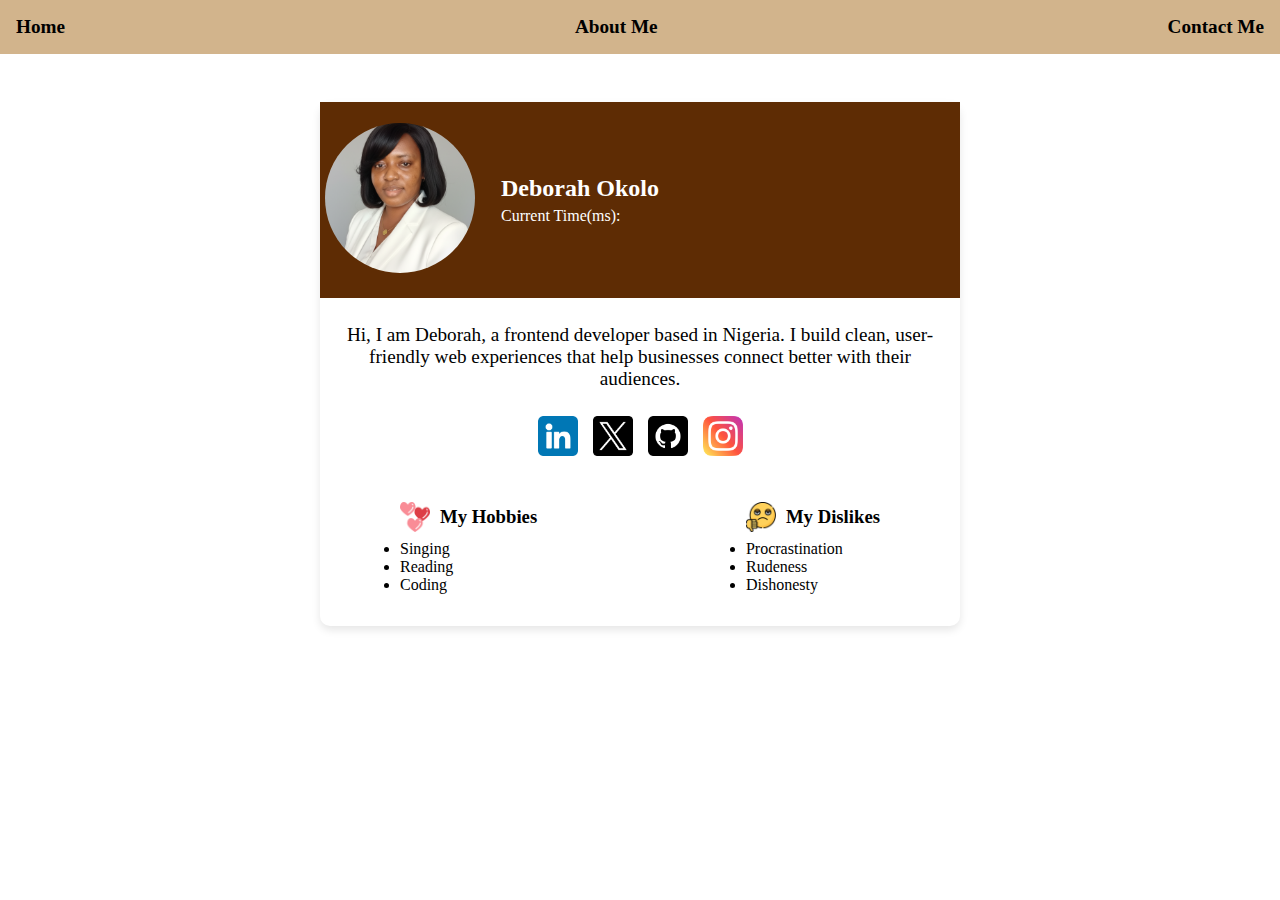
<file: index.html>
<!DOCTYPE html>
<html lang="en">
  <head>
    <meta charset="UTF-8" />
    <meta name="viewport" content="width=device-width, initial-scale=1.0" />
    <title>Profile Card</title>
    <link rel="stylesheet" href="styles.css" />
    <link rel="stylesheet" href="./Reusable Components/nav.css" />

  </head>
  <body>
    <nav>
      <ul class="nav-links">
          <li><a href="./index.html">Home</a></li>
          <li><a href="./about page/about.html">About Me</a></li>
          <li><a href="./contact page/contact.html">Contact Me</a></li>
          </ul>
    </nav>
    <article data-testid="test-profile-card">
      <div class="profile-img">
        <figure>
          <img
            data-testid="test-user-avatar"
            src="./image/debby.png"
            alt="headshot image of deborah"
          />
        </figure>
        <div class="profile-header">
          <h2 data-testid="test-user-name" aria-label="name of the card owner">
            Deborah Okolo
          </h2>
          <span data-testid="test-user-current-time"> Current Time(ms): </span>
        
        </div>
      </div>
      <div class="profile-bio">
        <p data-testid="test-user-bio">
          Hi, I am Deborah, a frontend developer based in Nigeria. I build
          clean, user-friendly web experiences that help businesses connect
          better with their audiences.
        </p>
      </div>

      <!-- Social Links -->
      <ul data-testid="test-user-social-links" class="socail-links">
        <li data-testid="test-user-social-linkedin">
          <a
            href="https://www.linkedin.com/in/deborah-okolo/"
            target="_blank"
            rel="noopener noreferrer"
            ><img src="./image/linkedin (1).png" alt="linkedin icon"
          /></a>
        </li>
        <li data-testid="test-user-social-twitter">
          <a
            href="https://x.com/OkoloDeborah1?t=04mr_L4a3pU0DA0lL7DdoQ&s=09"
            target="_blank"
            rel="noopener noreferrer"
            ><img src="./image/twitter.png" alt="twitter icon"
          /></a>
        </li>
        <li data-testid="test-user-social-github">
          <a
            href="https://github.com/Ogugwa"
            target="_blank"
            rel="noopener noreferrer"
            ><img src="./image/github.png" alt="github icon"
          /></a>
        </li>
        <li data-testid="test-user-social-instagram">
          <a
            href="https://www.instagram.com/okolodeborah/"
            target="_blank"
            rel="noopener noreferrer"
            ><img src="./image/instagram.png" alt="instagram icon"
          /></a>
        </li>
      </ul>
      <!-- Hobbies -->
      <section class="taste-group">
        <div class="hobbies">
          <h3><img src="./image/hearts.png" alt="heart icon" />My Hobbies</h3>
          <ul data-testid="test-user-hobbies">
            <li>Singing</li>
            <li>Reading</li>
            <li>Coding</li>
          </ul>
        </div>
        <div class="dislikes">
          <h3><img src="./image/hate.png" alt="dislike icon" />My Dislikes</h3>
          <ul data-testid="test-user-dislikes">
            <li>Procrastination</li>
            <li>Rudeness</li>
            <li>Dishonesty</li>
          </ul>
        </div>
      </section>
    </article>
    <script src="index.js"></script>
  </body>
</html>
</file>
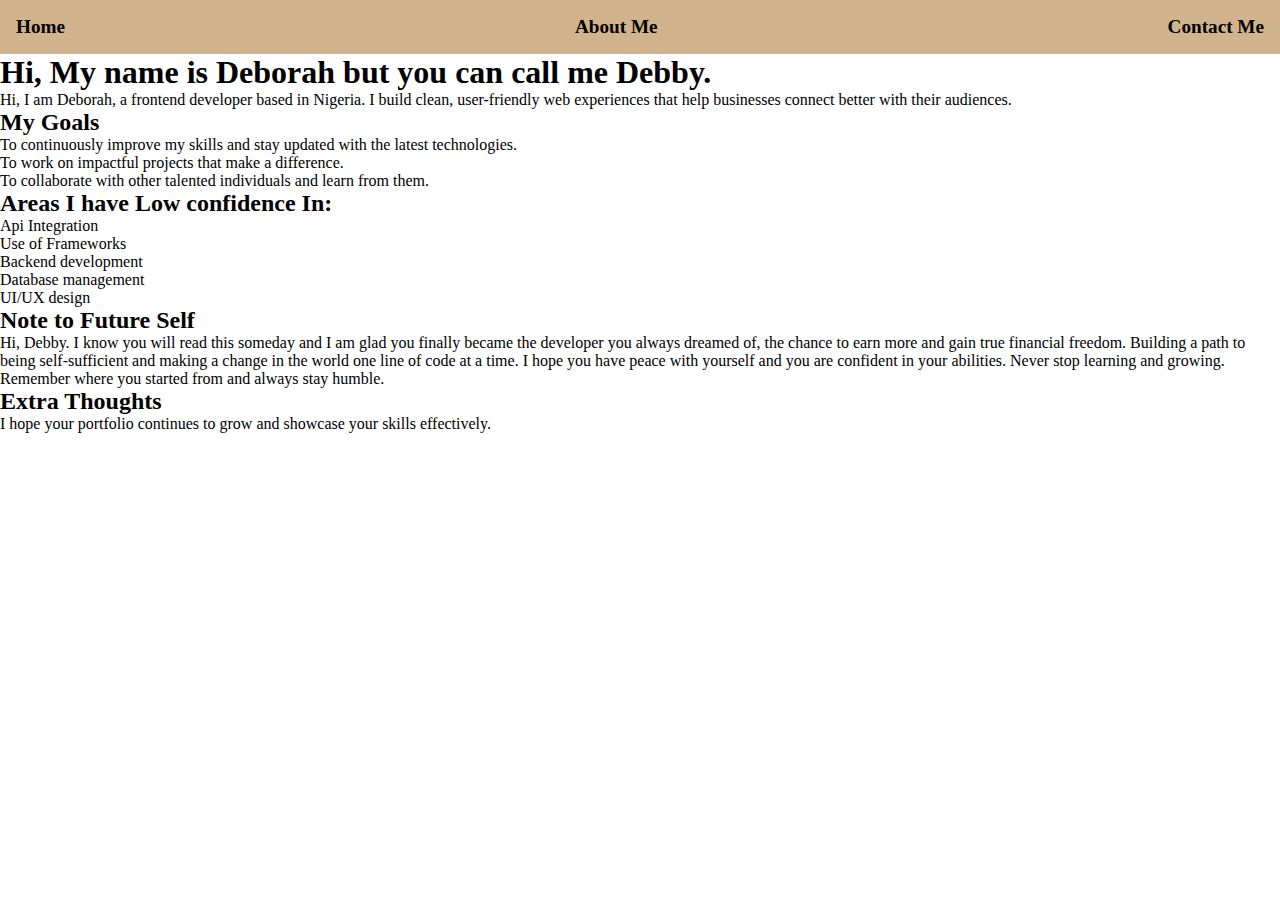
<file: about page/about.html>
<!DOCTYPE html>
<html lang="en">
<head>
    <meta charset="UTF-8">
    <meta name="viewport" content="width=device-width, initial-scale=1.0">
    <title>Document</title>
    <link rel="stylesheet" href="../Reusable Components/nav.css"/>
</head>
<body>
     <nav>
      <ul class="nav-links">
          <li><a href="../index.html">Home</a></li>
          <li><a href="./about.html">About Me</a></li>
          <li><a href="../contact page/contact.html">Contact Me</a></li>
          </ul>
    </nav>
    <main data-testid="test-about-page">
        <!-- Bio Section -->
         <section data-testid="test-about-bio" >
            <h1>Hi, My name is Deborah but you can call me Debby.</h1>
            <p>  Hi, I am Deborah, a frontend developer based in Nigeria. I build
          clean, user-friendly web experiences that help businesses connect
          better with their audiences.</p>
         </section>
         <!-- Goals Section -->
          <section data-testid="test-about-goals">
            <h2>My Goals</h2>
            <ul>
              <li>To continuously improve my skills and stay updated with the latest technologies.</li>
              <li>To work on impactful projects that make a difference.</li>
              <li>To collaborate with other talented individuals and learn from them.</li>
            </ul>
          </section>
          <!-- Confidence Section -->
          <section data-testid="test-about-confidence">
            <h2>Areas I have Low confidence In:</h2>
            <ul>
              <li>Api Integration</li>
              <li>Use of Frameworks</li>  
              <li>Backend development</li>
              <li>Database management</li>
              <li>UI/UX design</li>
            </ul>
          </section>
          <!-- Note to future self -->
           <section data-testid="test-about-future-note">
            <h2>Note to Future Self</h2>
            <p>Hi, Debby. I know you will read this someday and I am glad you finally became the developer you always dreamed of,
                the chance to earn more and gain true financial freedom. Building a path to being self-sufficient and making a change
                in the world one line of code at a time. I hope you have peace with yourself and you are confident in your abilities.
                Never stop learning and growing. Remember where you started from and always stay humble.
            </p>

           </section>
           <section data-testid="test-about-extra">
            <h2>Extra Thoughts</h2>
            <p>I hope your portfolio continues to grow and showcase your skills effectively.</p>
    </main>
</body>
</html>
</file>
<file: styles.css>
* {
  margin: 0;
  padding: 0;
  box-sizing: border-box;
}
article {
  margin: 3rem auto;
  width: 50%;
  display: flex;
  flex-direction: column;
  align-items: center;
  gap: 10px;
  box-shadow: 0 4px 8px rgba(0, 0, 0, 0.1);
  border-radius: 10px;
}
.profile-img {
  padding: 5px;
  display: flex;
  gap: 10px;
  align-items: center;
  background-color: #5e2c04;
  width: 100%;
}

figure {
  margin: 1rem 0;
}
.profile-img figure img {
  width: 150px;
  height: 150px;
  border-radius: 50%;
  object-fit: cover;
}
.profile-header {
  display: flex;
  flex-direction: column;
  gap: 5px;
  color: #ffffff;
  padding: 1rem;
}

.profile-bio p {
  text-align: center;
  padding: 1rem 0.5rem;
  font-size: 1.2rem;
}
.socail-links {
  list-style: none;
  display: flex;
  gap: 15px;
}
.socail-links li img {
  width: 40px;
  height: 40px;
}
.taste-group {
  width: 80%;
  margin: 1rem auto;
  display: flex;
  justify-content: space-between;
  padding: 1rem;
}
.taste-group div h3 {
  display: flex;
  align-items: center;
  gap: 10px;
  margin-bottom: 0.5rem;
}
.taste-group div h3 img {
  width: 30px;
  height: 30px;
}
/* Media queries  */
/* Mobile */
@media (max-width: 600px) {
  article {
    width: 90%;
  }
  .profile-img {
    flex-direction: column;
    align-items: center;
  }
  .taste-group {
    flex-direction: column;
  }
  .taste-group div {
    margin-bottom: 1rem;
  }
}
/* Tablet */
@media (min-width: 601px) and (max-width: 1024px) {
  article {
    width: 70%;
  }
  .taste-group {
    flex-direction: row;
  }
}
</file>
<file: Reusable Components/nav.css>
* {
  margin: 0;
  padding: 0;
  box-sizing: border-box;
}
nav{
  display: flex;
  width: 100%;
  background-color: #D2B48C;

}
nav ul{
  width: 100%;
  list-style: none;
  display: flex;
  justify-content: space-between;
  align-items: center;
  padding: 1rem;
}
.nav-links li{
  font-size: larger;
}
.nav-links a{
  text-decoration: none;
  color: black;
  font-weight: bold;
}
.nav-links a:hover{
  color: white;
}
</file>
